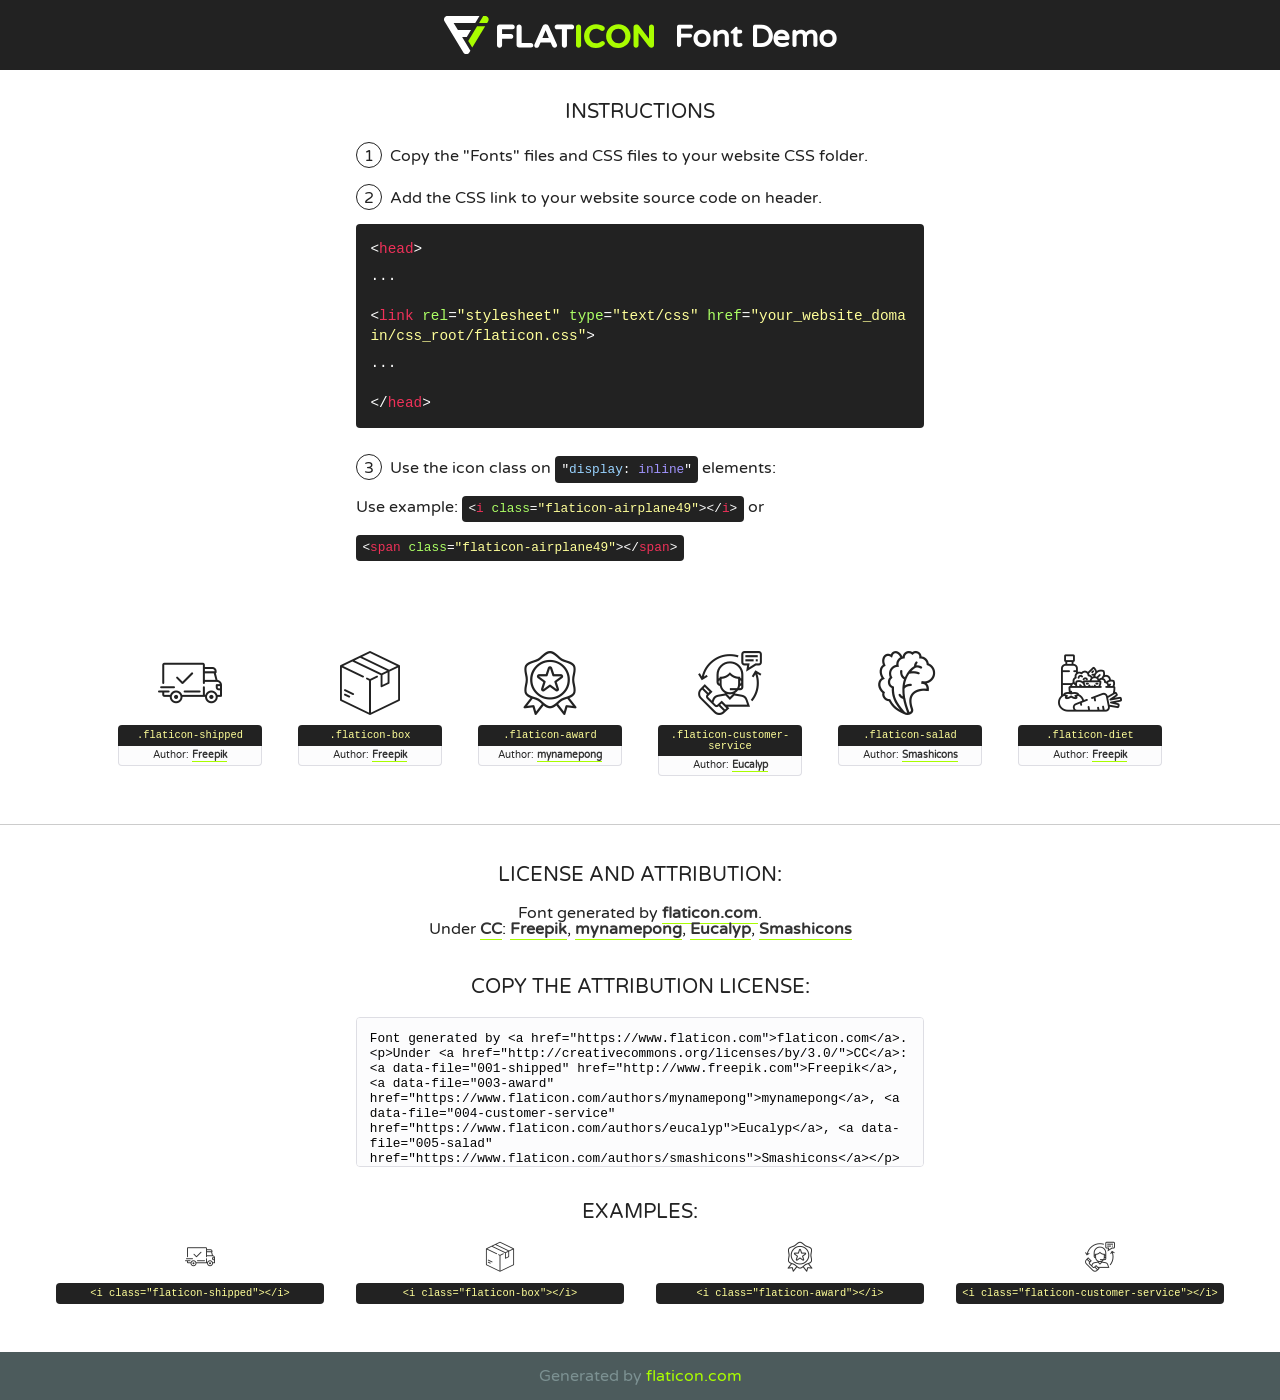
<file: vegefoods-master/vegefoods-master/fonts/flaticon/font/flaticon.html>
<!DOCTYPE html>
<!--
  Flaticon icon font: Flaticon
  Creation date: 17/07/2019 12:38
-->
<html>
<!DOCTYPE html>
<html>

<head>
    <title>Flaticon WebFont</title>
    <link href="http://fonts.googleapis.com/css?family=Varela+Round" rel="stylesheet" type="text/css" />
    <link rel="stylesheet" type="text/css" href="flaticon.css">
    <meta charset="UTF-8">
    <style>
    html, body, div, span, applet, object, iframe,
    h1, h2, h3, h4, h5, h6, p, blockquote, pre,
    a, abbr, acronym, address, big, cite, code,
    del, dfn, em, img, ins, kbd, q, s, samp,
    small, strike, strong, sub, sup, tt, var,
    b, u, i, center,
    dl, dt, dd, ol, ul, li,
    fieldset, form, label, legend,
    table, caption, tbody, tfoot, thead, tr, th, td,
    article, aside, canvas, details, embed, 
    figure, figcaption, footer, header, hgroup, 
    menu, nav, output, ruby, section, summary,
    time, mark, audio, video {
        margin: 0;
        padding: 0;
        border: 0;
        font-size: 100%;
        font: inherit;
        vertical-align: baseline;
    }
    /* HTML5 display-role reset for older browsers */
    article, aside, details, figcaption, figure, 
    footer, header, hgroup, menu, nav, section {
        display: block;
    }
    body {
        line-height: 1;
    }
    ol, ul {
        list-style: none;
    }
    blockquote, q {
        quotes: none;
    }
    blockquote:before, blockquote:after,
    q:before, q:after {
        content: '';
        content: none;
    }
    table {
        border-collapse: collapse;
        border-spacing: 0;
    }
    body {
        font-family: 'Varela Round', Helvetica, Arial, sans-serif;
        font-size: 16px;
        color: #222;
    }
    a {
        color: #333;
        border-bottom: 1px solid #a9fd00;
        font-weight: bold;
        text-decoration: none;
    }
    * {
        -moz-box-sizing: border-box;
        -webkit-box-sizing: border-box;
        box-sizing: border-box;
        margin: 0;
        padding: 0;
    }
    [class^="flaticon-"]:before, [class*=" flaticon-"]:before, [class^="flaticon-"]:after, [class*=" flaticon-"]:after {
        font-family: Flaticon;
        font-size: 30px;
        font-style: normal;
        margin-left: 20px;
        color: #333;
    }
    .wrapper {
        max-width: 600px;
        margin: auto;
        padding: 0 1em;
    }
    .title {
        font-size: 1.25em;
        text-align: center;
        margin-bottom: 1em;
        text-transform: uppercase;
    }
    header {
        text-align: center;
        background-color: #222;
        color: #fff;
        padding: 1em;
    }
    header .logo {
        width: 210px;
        height: 38px;
        display: inline-block;
        vertical-align: middle;
        margin-right: 1em;
        border: none;
    }
    header strong {
        font-size: 1.95em;
        font-weight: bold;
        vertical-align: middle;
        margin-top: 5px;
        display: inline-block;
    }
    .demo {
        margin: 2em auto;
        line-height: 1.25em;
    }
    .demo ul li {
        margin-bottom: 1em;
    }
    .demo ul li .num {
        color: #222;
        border-radius: 20px;
        display: inline-block;
        width: 26px;
        padding: 3px;
        height: 26px;
        text-align: center;
        margin-right: 0.5em;
        border: 1px solid #222;
    }
    .demo ul li code {
        background-color: #222;
        border-radius: 4px;
        padding: 0.25em 0.5em;
        display: inline-block;
        color: #fff;
        font-family: Consolas,Monaco,Lucida Console,Liberation Mono,DejaVu Sans Mono,Bitstream Vera Sans Mono,Courier New, monospace;
        font-weight: lighter;
        margin-top: 1em;
        font-size: 0.8em;
        word-break: break-all;
    }
    .demo ul li code.big {
        padding: 1em;
        font-size: 0.9em;
    }
    .demo ul li code .red {
        color: #EF3159;
    }
    .demo ul li code .green {
        color: #ACFF65;
    }
    .demo ul li code .yellow {
        color: #FFFF99;
    }
    .demo ul li code .blue {
        color: #99D3FF;
    }
    .demo ul li code .purple {
        color: #A295FF;
    }
    .demo ul li code .dots {
        margin-top: 0.5em;
        display: block;
    }
    #glyphs {
        border-bottom: 1px solid #ccc;
        padding: 2em 0;
        text-align: center;
    }
    .glyph {
        display: inline-block;
        width: 9em;
        margin: 1em;
        text-align: center;
        vertical-align: top;
        background: #FFF;
    }
    .glyph .glyph-icon {
        padding: 10px;
        display: block;
        font-family:"Flaticon";
        font-size: 64px;
        line-height: 1;
    }
    .glyph .glyph-icon:before {
        font-size: 64px;
        color: #222;
        margin-left: 0;
    }
    .class-name {
        font-size: 0.65em;
        background-color: #222;
        color: #fff;
        border-radius: 4px 4px 0 0;
        padding: 0.5em;
        color: #FFFF99;
        font-family: Consolas,Monaco,Lucida Console,Liberation Mono,DejaVu Sans Mono,Bitstream Vera Sans Mono,Courier New, monospace;
    }
    .author-name {
        font-size: 0.6em;
        background-color: #fcfcfd;
        border: 1px solid #DEDEE4;
        border-top: 0;
        border-radius: 0 0 4px 4px;
        padding: 0.5em;
    }
    .class-name:last-child {
        font-size: 10px;
        color:#888;
    }
    .class-name:last-child a {
        font-size: 10px;
        color:#555;
    }
    .class-name:last-child a:hover {
        color:#a9fd00;
    }
    .glyph > input {
        display: block;
        width: 100px;
        margin: 5px auto;
        text-align: center;
        font-size: 12px;
        cursor: text;
    }
    .glyph > input.icon-input {
        font-family:"Flaticon";
        font-size: 16px;
        margin-bottom: 10px;
    }
    .attribution .title {
        margin-top: 2em;
    }
    .attribution textarea {
        background-color: #fcfcfd;
        padding: 1em;
        border: none;
        box-shadow: none;
        border: 1px solid #DEDEE4;
        border-radius: 4px;
        resize: none;
        width: 100%;
        height: 150px;
        font-size: 0.8em;
        font-family: Consolas,Monaco,Lucida Console,Liberation Mono,DejaVu Sans Mono,Bitstream Vera Sans Mono,Courier New, monospace;
        -webkit-appearance: none;
    }
    .iconsuse {
        margin: 2em auto;
        text-align: center;
        max-width: 1200px;
    }
    .iconsuse:after {
        content: '';
        display: table;
        clear: both;
    }
    .iconsuse .image {
        float: left;
        width: 25%;
        padding: 0 1em;
    }
    .iconsuse .image p {
        margin-bottom: 1em;
    }
    .iconsuse .image span {
        display: block;
        font-size: 0.65em;
        background-color: #222;
        color: #fff;
        border-radius: 4px;
        padding: 0.5em;
        color: #FFFF99;
        margin-top: 1em;
        font-family: Consolas,Monaco,Lucida Console,Liberation Mono,DejaVu Sans Mono,Bitstream Vera Sans Mono,Courier New, monospace;
    }
    #footer {
        text-align: center;
        background-color: #4C5B5C;
        color: #7c9192;
        padding: 1em;
    }
    #footer a {
        border: none;
        color: #a9fd00;
        font-weight: normal;
    }
    @media (max-width: 960px) {
        .iconsuse .image {
            width: 50%;
        }
    }
    @media (max-width: 560px) {
        .iconsuse .image {
            width: 100%;
        }
    }
    </style>
</head>

<body class="characters-off">

    <header>
        <a href="https://www.flaticon.com" target="_blank" class="logo">
            <svg version="1.1" xmlns="http://www.w3.org/2000/svg" xmlns:xlink="http://www.w3.org/1999/xlink" xmlns:a="http://ns.adobe.com/AdobeSVGViewerExtensions/3.0/" viewBox="0 0 560.875 102.036" enable-background="new 0 0 560.875 102.036" xml:space="preserve">
                <defs>
                </defs>
                <g>
                    <g class="letters">
                        <path fill="#ffffff" d="M141.596,29.675c0-3.777,2.985-6.767,6.764-6.767h34.438c3.426,0,6.15,2.728,6.15,6.15
                        c0,3.43-2.724,6.149-6.15,6.149h-27.674v13.091h23.719c3.429,0,6.151,2.724,6.151,6.15c0,3.43-2.723,6.149-6.151,6.149h-23.719
                        v17.574c0,3.773-2.986,6.761-6.764,6.761c-3.779,0-6.764-2.989-6.764-6.761V29.675z"></path>
                        <path fill="#ffffff" d="M193.844,29.149c0-3.781,2.985-6.767,6.764-6.767c3.776,0,6.763,2.985,6.763,6.767v42.957h25.039
                        c3.426,0,6.149,2.726,6.149,6.153c0,3.425-2.723,6.15-6.149,6.15h-31.802c-3.779,0-6.764-2.986-6.764-6.768V29.149z"></path>
                        <path fill="#ffffff" d="M241.891,75.71l21.438-48.407c1.492-3.341,4.215-5.357,7.906-5.357h0.792
                        c3.686,0,6.323,2.017,7.815,5.357l21.439,48.407c0.436,0.967,0.701,1.845,0.701,2.723c0,3.602-2.809,6.501-6.414,6.501
                        c-3.161,0-5.269-1.845-6.499-4.655l-4.132-9.661h-27.059l-4.301,10.102c-1.144,2.631-3.426,4.214-6.237,4.214
                        c-3.517,0-6.24-2.81-6.24-6.325C241.1,77.64,241.451,76.677,241.891,75.71z M279.932,58.666l-8.521-20.297l-8.526,20.297H279.932
                        z"></path>
                        <path fill="#ffffff" d="M314.864,35.387H301.86c-3.429,0-6.239-2.813-6.239-6.238c0-3.429,2.811-6.24,6.239-6.24h39.533
                        c3.426,0,6.237,2.811,6.237,6.24c0,3.425-2.811,6.238-6.237,6.238h-13.001v42.785c0,3.773-2.99,6.761-6.764,6.761
                        c-3.779,0-6.764-2.989-6.764-6.761V35.387z"></path>
                        <path fill="#A9FD00" d="M352.615,29.149c0-3.781,2.985-6.767,6.767-6.767c3.774,0,6.761,2.985,6.761,6.767v49.024
                        c0,3.773-2.987,6.761-6.761,6.761c-3.781,0-6.767-2.989-6.767-6.761V29.149z"></path>
                        <path fill="#A9FD00" d="M374.132,53.836v-0.179c0-17.481,13.178-31.801,32.065-31.801c9.22,0,15.459,2.458,20.557,6.238
                        c1.402,1.054,2.637,2.985,2.637,5.357c0,3.692-2.985,6.59-6.681,6.59c-1.845,0-3.071-0.702-4.044-1.319
                        c-3.776-2.813-7.729-4.393-12.562-4.393c-10.364,0-17.831,8.611-17.831,19.154v0.173c0,10.542,7.291,19.329,17.831,19.329
                        c5.715,0,9.492-1.756,13.359-4.834c1.049-0.874,2.458-1.491,4.039-1.491c3.429,0,6.325,2.813,6.325,6.236
                        c0,2.106-1.056,3.78-2.282,4.834c-5.539,4.834-12.036,7.733-21.878,7.733C387.572,85.464,374.132,71.493,374.132,53.836z"></path>
                        <path fill="#A9FD00" d="M433.009,53.836v-0.179c0-17.481,13.79-31.801,32.766-31.801c18.981,0,32.592,14.143,32.592,31.628v0.173
                        c0,17.483-13.785,31.807-32.769,31.807C446.625,85.464,433.009,71.32,433.009,53.836z M484.224,53.836v-0.179
                        c0-10.539-7.725-19.326-18.626-19.326c-10.893,0-18.449,8.611-18.449,19.154v0.173c0,10.542,7.73,19.329,18.626,19.329
                        C476.676,72.986,484.224,64.378,484.224,53.836z"></path>
                        <path fill="#A9FD00" d="M506.233,29.321c0-3.774,2.99-6.763,6.767-6.763h1.401c3.252,0,5.183,1.583,7.029,3.953l26.093,34.265
                        V29.059c0-3.692,2.99-6.677,6.681-6.677c3.683,0,6.671,2.985,6.671,6.677v48.934c0,3.78-2.987,6.765-6.764,6.765h-0.436
                        c-3.257,0-5.188-1.581-7.034-3.953l-27.056-35.492v32.944c0,3.687-2.985,6.676-6.678,6.676c-3.683,0-6.673-2.989-6.673-6.676
                        V29.321z"></path>
                    </g>
                    <g class="insignia">
                        <path fill="#ffffff" d="M48.372,56.137h12.517l11.156-18.537H37.186L25.688,18.539h57.825L94.668,0H9.271
                        C5.925,0,2.842,1.801,1.198,4.716c-1.644,2.907-1.593,6.482,0.134,9.343l50.38,83.501c1.678,2.781,4.689,4.476,7.938,4.476
                        c3.246,0,6.257-1.695,7.935-4.476l2.898-4.804L48.372,56.137z"></path>
                        <g class="i">
                            <path fill="#A9FD00" d="M93.575,18.539h0.031v0.004l21.652,0.004l2.705-4.488c1.727-2.861,1.778-6.436,0.133-9.343
                            C116.454,1.801,113.371,0,110.026,0h-5.294L93.575,18.539z"></path>
                            <polygon fill="#A9FD00" points="88.291,27.356 64.725,66.486 75.519,84.404 109.942,27.356"></polygon>
                        </g>
                    </g>
                </g>
            </svg>
        </a>
        <strong>Font Demo</strong>
    </header>


    <section class="demo wrapper">

        <p class="title">Instructions</p>

        <ul>
            <li>
                <span class="num">1</span>Copy the "Fonts" files and CSS files to your website CSS folder.
            </li>
            <li>
                <span class="num">2</span>Add the CSS link to your website source code on header.
                <code class="big">
                    &lt;<span class="red">head</span>&gt;
                    <br/><span class="dots">...</span>
                    <br/>&lt;<span class="red">link</span> <span class="green">rel</span>=<span class="yellow">"stylesheet"</span> <span class="green">type</span>=<span class="yellow">"text/css"</span> <span class="green">href</span>=<span class="yellow">"your_website_domain/css_root/flaticon.css"</span>&gt;
                    <br/><span class="dots">...</span>
                    <br/>&lt;/<span class="red">head</span>&gt;
                </code>
            </li>

            <li>
                <p>
                    <span class="num">3</span>Use the icon class on <code>"<span class="blue">display</span>:<span class="purple"> inline</span>"</code> elements:
                    <br />
                    Use example: <code>&lt;<span class="red">i</span> <span class="green">class</span>=<span class="yellow">&quot;flaticon-airplane49&quot;</span>&gt;&lt;/<span class="red">i</span>&gt;</code> or <code>&lt;<span class="red">span</span> <span class="green">class</span>=<span class="yellow">&quot;flaticon-airplane49&quot;</span>&gt;&lt;/<span class="red">span</span>&gt;</code>
            </li>
        </ul>

    </section>




   <section id="glyphs">          
    
      
        <div class="glyph"><div class="glyph-icon flaticon-shipped"></div>
            <div class="class-name">.flaticon-shipped</div>
            <div class="author-name">Author: <a data-file="001-shipped" href="http://www.freepik.com">Freepik</a> </div> 
        </div>        
        
        <div class="glyph"><div class="glyph-icon flaticon-box"></div>
            <div class="class-name">.flaticon-box</div>
            <div class="author-name">Author: <a data-file="002-box" href="http://www.freepik.com">Freepik</a> </div> 
        </div>        
        
        <div class="glyph"><div class="glyph-icon flaticon-award"></div>
            <div class="class-name">.flaticon-award</div>
            <div class="author-name">Author: <a data-file="003-award" href="https://www.flaticon.com/authors/mynamepong">mynamepong</a> </div> 
        </div>        
        
        <div class="glyph"><div class="glyph-icon flaticon-customer-service"></div>
            <div class="class-name">.flaticon-customer-service</div>
            <div class="author-name">Author: <a data-file="004-customer-service" href="https://www.flaticon.com/authors/eucalyp">Eucalyp</a> </div> 
        </div>        
        
        <div class="glyph"><div class="glyph-icon flaticon-salad"></div>
            <div class="class-name">.flaticon-salad</div>
            <div class="author-name">Author: <a data-file="005-salad" href="https://www.flaticon.com/authors/smashicons">Smashicons</a> </div> 
        </div>        
        
        <div class="glyph"><div class="glyph-icon flaticon-diet"></div>
            <div class="class-name">.flaticon-diet</div>
            <div class="author-name">Author: <a data-file="006-diet" href="http://www.freepik.com">Freepik</a> </div> 
        </div>        
        

    </section>



    <section class="attribution wrapper"   style="text-align:center;">

      <div class="title">License and attribution:</div><div class="attrDiv">Font generated by <a href="https://www.flaticon.com">flaticon.com</a>. <div><p>Under <a href="http://creativecommons.org/licenses/by/3.0/">CC</a>: <a data-file="001-shipped" href="http://www.freepik.com">Freepik</a>, <a data-file="003-award" href="https://www.flaticon.com/authors/mynamepong">mynamepong</a>, <a data-file="004-customer-service" href="https://www.flaticon.com/authors/eucalyp">Eucalyp</a>, <a data-file="005-salad" href="https://www.flaticon.com/authors/smashicons">Smashicons</a></p>  </div>
      </div>
      <div class="title">Copy the Attribution License:</div>

    <textarea onclick="this.focus();this.select();">Font generated by &lt;a href=&quot;https://www.flaticon.com&quot;&gt;flaticon.com&lt;/a&gt;. <p>Under <a href="http://creativecommons.org/licenses/by/3.0/">CC</a>: <a data-file="001-shipped" href="http://www.freepik.com">Freepik</a>, <a data-file="003-award" href="https://www.flaticon.com/authors/mynamepong">mynamepong</a>, <a data-file="004-customer-service" href="https://www.flaticon.com/authors/eucalyp">Eucalyp</a>, <a data-file="005-salad" href="https://www.flaticon.com/authors/smashicons">Smashicons</a></p>  
     </textarea>

    </section>

    <section class="iconsuse">

          <div class="title">Examples:</div>            
             
            <div class="image">
                <p>
                    <i class="glyph-icon flaticon-shipped"></i> 
                    <span>&lt;i class=&quot;flaticon-shipped&quot;&gt;&lt;/i&gt;</span>
                </p>
            </div>
            
            <div class="image">
                <p>
                    <i class="glyph-icon flaticon-box"></i> 
                    <span>&lt;i class=&quot;flaticon-box&quot;&gt;&lt;/i&gt;</span>
                </p>
            </div>
            
            <div class="image">
                <p>
                    <i class="glyph-icon flaticon-award"></i> 
                    <span>&lt;i class=&quot;flaticon-award&quot;&gt;&lt;/i&gt;</span>
                </p>
            </div>
            
            <div class="image">
                <p>
                    <i class="glyph-icon flaticon-customer-service"></i> 
                    <span>&lt;i class=&quot;flaticon-customer-service&quot;&gt;&lt;/i&gt;</span>
                </p>
            </div>
                       
        </div>
                            
    </section>

<div id="footer">
    <div>Generated by <a href="https://www.flaticon.com">flaticon.com</a>
    </div>
</div>



</body>
</html>
</file>
<file: vegefoods-master/vegefoods-master/fonts/flaticon/font/flaticon.css>
/*
  	Flaticon icon font: Flaticon
  	Creation date: 17/07/2019 12:38
  	*/

@font-face {
  font-family: "Flaticon";
  src: url("./Flaticon.eot");
  src: url("./Flaticon.eot?#iefix") format("embedded-opentype"),
       url("./Flaticon.woff2") format("woff2"),
       url("./Flaticon.woff") format("woff"),
       url("./Flaticon.ttf") format("truetype"),
       url("./Flaticon.svg#Flaticon") format("svg");
  font-weight: normal;
  font-style: normal;
}

@media screen and (-webkit-min-device-pixel-ratio:0) {
  @font-face {
    font-family: "Flaticon";
    src: url("./Flaticon.svg#Flaticon") format("svg");
  }
}

[class^="flaticon-"]:before, [class*=" flaticon-"]:before,
[class^="flaticon-"]:after, [class*=" flaticon-"]:after {   
  font-family: Flaticon;
        font-size: 20px;
font-style: normal;
margin-left: 20px;
}

.flaticon-shipped:before { content: "\f100"; }
.flaticon-box:before { content: "\f101"; }
.flaticon-award:before { content: "\f102"; }
.flaticon-customer-service:before { content: "\f103"; }
.flaticon-salad:before { content: "\f104"; }
.flaticon-diet:before { content: "\f105"; }
</file>
